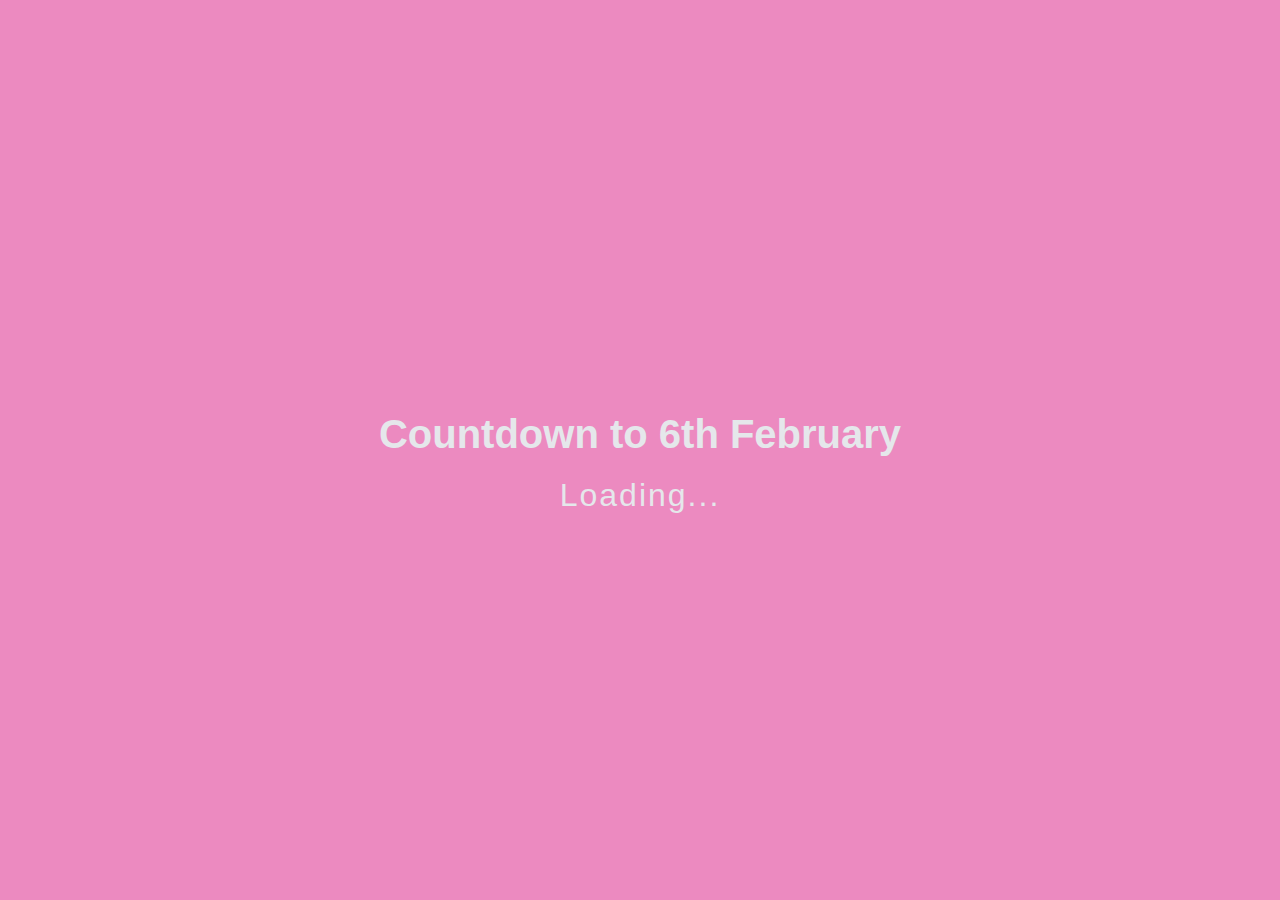
<file: index.html>
<!DOCTYPE html>
<html lang="en">
<head>
  <meta charset="UTF-8">
  <title>Countdown</title>
  <style>
    body {
      margin: 0;
      height: 100vh;
      display: flex;
      justify-content: center;
      align-items: center;
      background: #ec8ac0;
      color: #e5e7eb;
      font-family: Arial, sans-serif;
    }
    .container {
      text-align: center;
    }
    h1 {
      margin-bottom: 20px;
      font-size: 2.5rem;
    }
    #countdown {
      font-size: 2rem;
      letter-spacing: 2px;
    }
  </style>
</head>
<body>

  <div class="container">
    <h1>Countdown to 6th February</h1>
    <div id="countdown">Loading...</div>
  </div>

  <script>
    // 🔴 File to open after countdown
    const nextPage = "reveal.html";

    // 🔴 Target date & time
    const targetDate = new Date("February 6, 2026 00:00:00").getTime();

    const timer = setInterval(() => {
      const now = new Date().getTime();
      const diff = targetDate - now;

      if (diff <= 0) {
        clearInterval(timer);
        window.location.href = nextPage; // 👈 open HTML file
        return;
      }

      const days = Math.floor(diff / (1000 * 60 * 60 * 24));
      const hours = Math.floor((diff / (1000 * 60 * 60)) % 24);
      const minutes = Math.floor((diff / (1000 * 60)) % 60);
      const seconds = Math.floor((diff / 1000) % 60);

      document.getElementById("countdown").innerHTML =
        `${days}d ${hours}h ${minutes}m ${seconds}s`;
    }, 1000);
  </script>

</body>
</html>
</file>
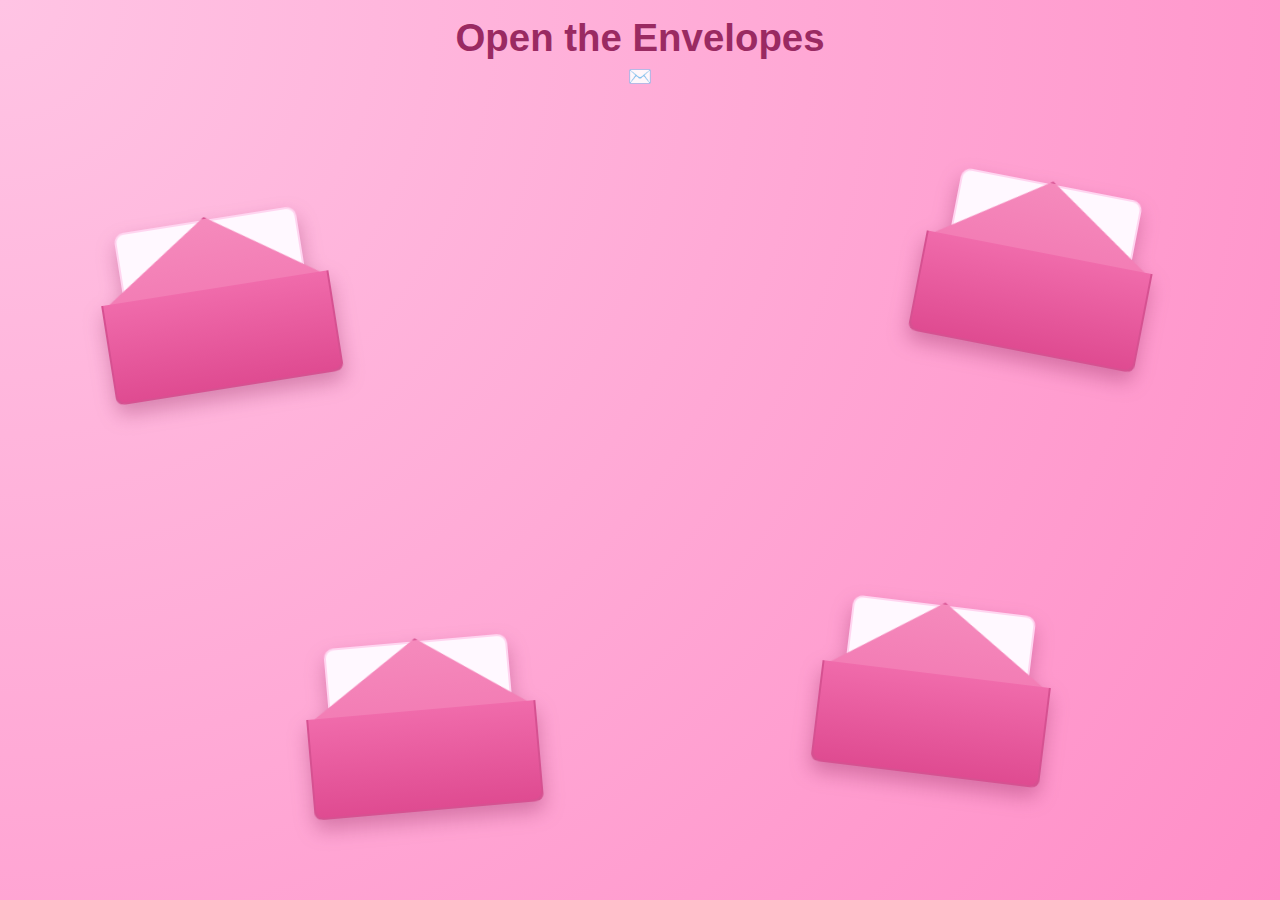
<file: letters.html>
<!doctype html>
<html lang="en">

<head>
    <meta charset="UTF-8" />
    <meta name="viewport" content="width=device-width, initial-scale=1.0" />
    <title>Pink Envelope Letters</title>
    <link rel="stylesheet" href="styles.css" />
</head>

<body>
    <main class="board">
        <h1>Open the Envelopes</h1>
        <p class="subtitle">✉️</p>

        <section class="envelope envelope-a" aria-label="Envelope one">
            <div class="letter" tabindex="0">
                <p>You make every day brighter.</p>
            </div>
            <div class="flap"></div>
            <div class="body"></div>
        </section>

        <section class="envelope envelope-b" aria-label="Envelope two">
            <div class="letter" tabindex="0">
                <p>Keep smiling, beautiful soul.</p>
            </div>
            <div class="flap"></div>
            <div class="body"></div>
        </section>

        <section class="envelope envelope-c" aria-label="Envelope three">
            <div class="letter" tabindex="0">
                <p>Dream big and stay kind.</p>
            </div>
            <div class="flap"></div>
            <div class="body"></div>
        </section>

        <section class="envelope envelope-d" aria-label="Envelope four">
            <div class="letter" tabindex="0">
                <p>A little note full of love.</p>
            </div>
            <div class="flap"></div>
            <div class="body"></div>
        </section>
    </main>

    <script src="script.js"></script>
</body>


</html>
</file>
<file: styles.css>
:root {
  --bg-1: #ff8ec7;
  --bg-2: #ffc4e4;
  --env: #f06bab;
  --env-shadow: #d65191;
  --paper: #fff8ff;
  --ink: #9a2a62;
}

* {
  box-sizing: border-box;
}

body {
  margin: 0;
  min-height: 100vh;
  font-family: "Trebuchet MS", "Segoe UI", sans-serif;
  color: var(--ink);
  background: radial-gradient(circle at top left, var(--bg-2), var(--bg-1));
  overflow: hidden;
}

.board {
  position: relative;
  width: 100vw;
  height: 100vh;
}

h1,
.subtitle {
  text-align: center;
  margin: 0;
}

h1 {
  padding-top: 1rem;
  font-size: clamp(1.6rem, 3vw, 2.4rem);
}

.subtitle {
  margin-top: 0.3rem;
  font-size: clamp(0.9rem, 1.8vw, 1.2rem);
  opacity: 0.9;
}

.envelope {
  --tilt: 0deg;
  position: absolute;
  width: min(230px, 34vw);
  aspect-ratio: 4 / 3;
  transform: rotate(var(--tilt));
  filter: drop-shadow(0 10px 10px rgba(120, 11, 67, 0.3));
}

.letter {
  position: absolute;
  left: 10%;
  width: 80%;
  height: 80%;
  bottom: 18%;
  background: var(--paper);
  border-radius: 10px;
  border: 2px solid #ffd5f0;
  padding: 0.8rem;
  display: grid;
  place-items: center;
  text-align: center;
  cursor: grab;
  user-select: none;
  touch-action: none;
  transition: transform 220ms ease;
  z-index: 1;
}

.letter p {
  margin: 0;
  font-weight: 600;
  line-height: 1.4;
}

.letter:active {
  cursor: grabbing;
}

.letter.open {
  transform: translateY(-58%);
}

.flap {
  position: absolute;
  inset: 0;
  clip-path: polygon(0% 45%, 50% 0%, 100% 45%, 100% 100%, 0 100%);
  background: linear-gradient(to bottom, #f58abc, var(--env));
  border: 2px solid var(--env-shadow);
  border-radius: 8px;
  z-index: 2;
  pointer-events: none;
}

.body {
  position: absolute;
  inset: 42% 0 0;
  background: linear-gradient(to bottom, #f06bab, #df4b91);
  border: 2px solid var(--env-shadow);
  border-top: none;
  border-radius: 0 0 10px 10px;
  z-index: 3;
  pointer-events: none;
}

.envelope-a {
  top: 24%;
  left: 8%;
  --tilt: -9deg;
}

.envelope-b {
  top: 20%;
  right: 10%;
  --tilt: 11deg;
}

.envelope-c {
  bottom: 10%;
  left: 24%;
  --tilt: -5deg;
}

.envelope-d {
  bottom: 14%;
  right: 18%;
  --tilt: 7deg;
}

@media (max-width: 720px) {
  .envelope {
    width: min(170px, 42vw);
  }

  .envelope-a {
    top: 19%;
    left: 6%;
  }

  .envelope-b {
    top: 23%;
    right: 6%;
  }

  .envelope-c {
    bottom: 19%;
    left: 9%;
  }

  .envelope-d {
    bottom: 12%;
    right: 9%;
  }
}
</file>
